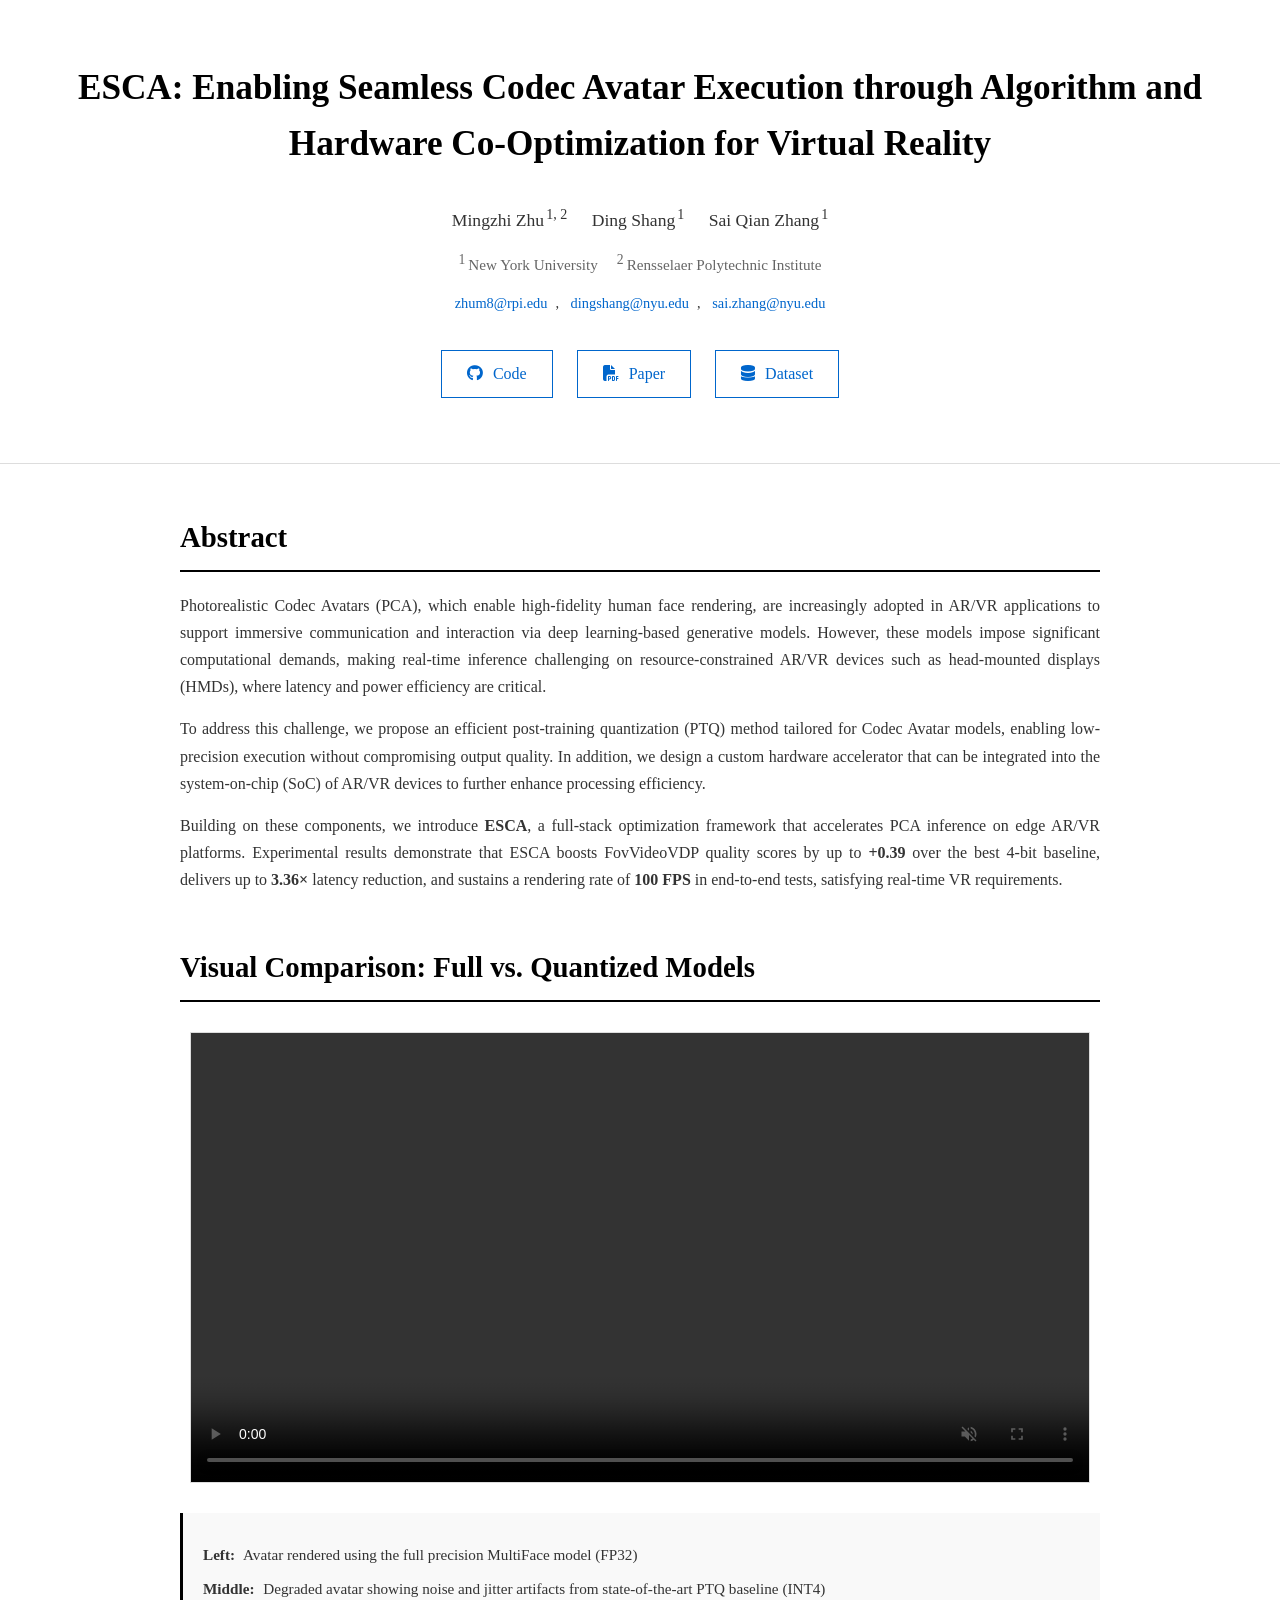
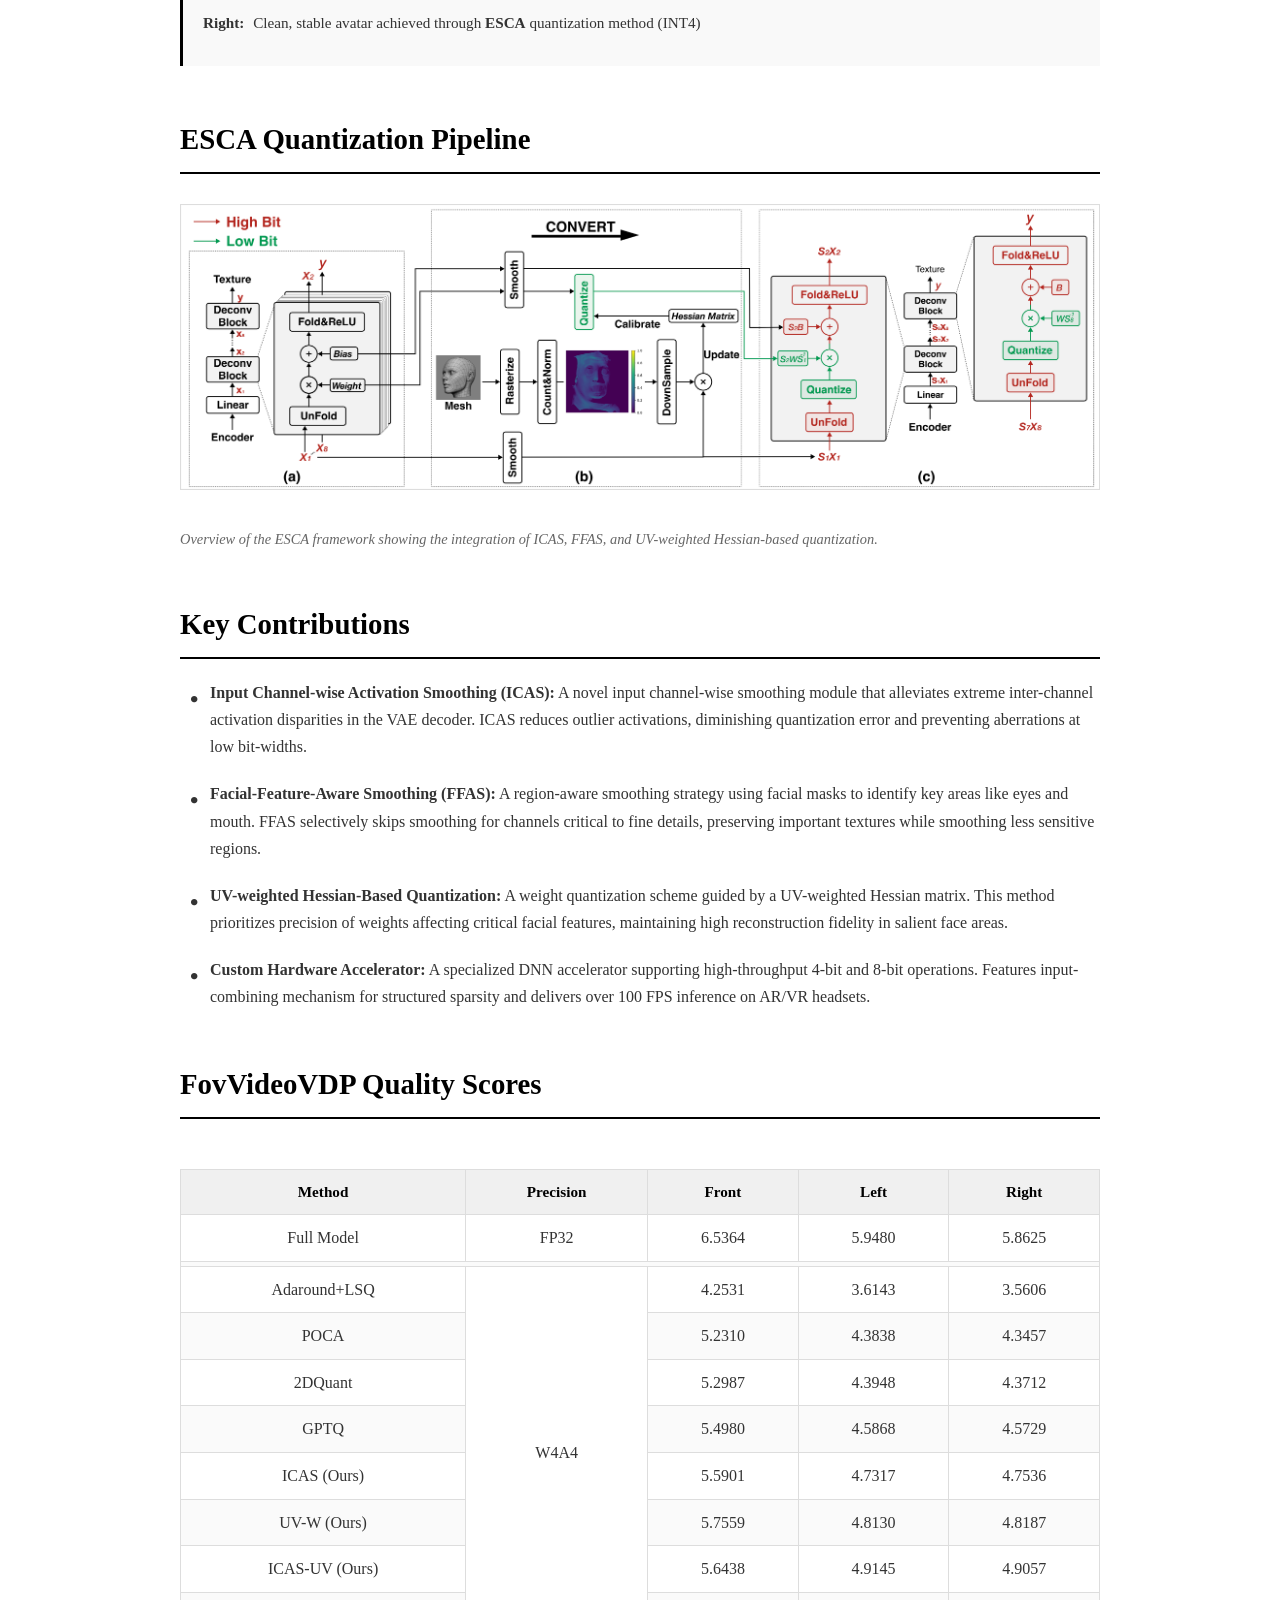
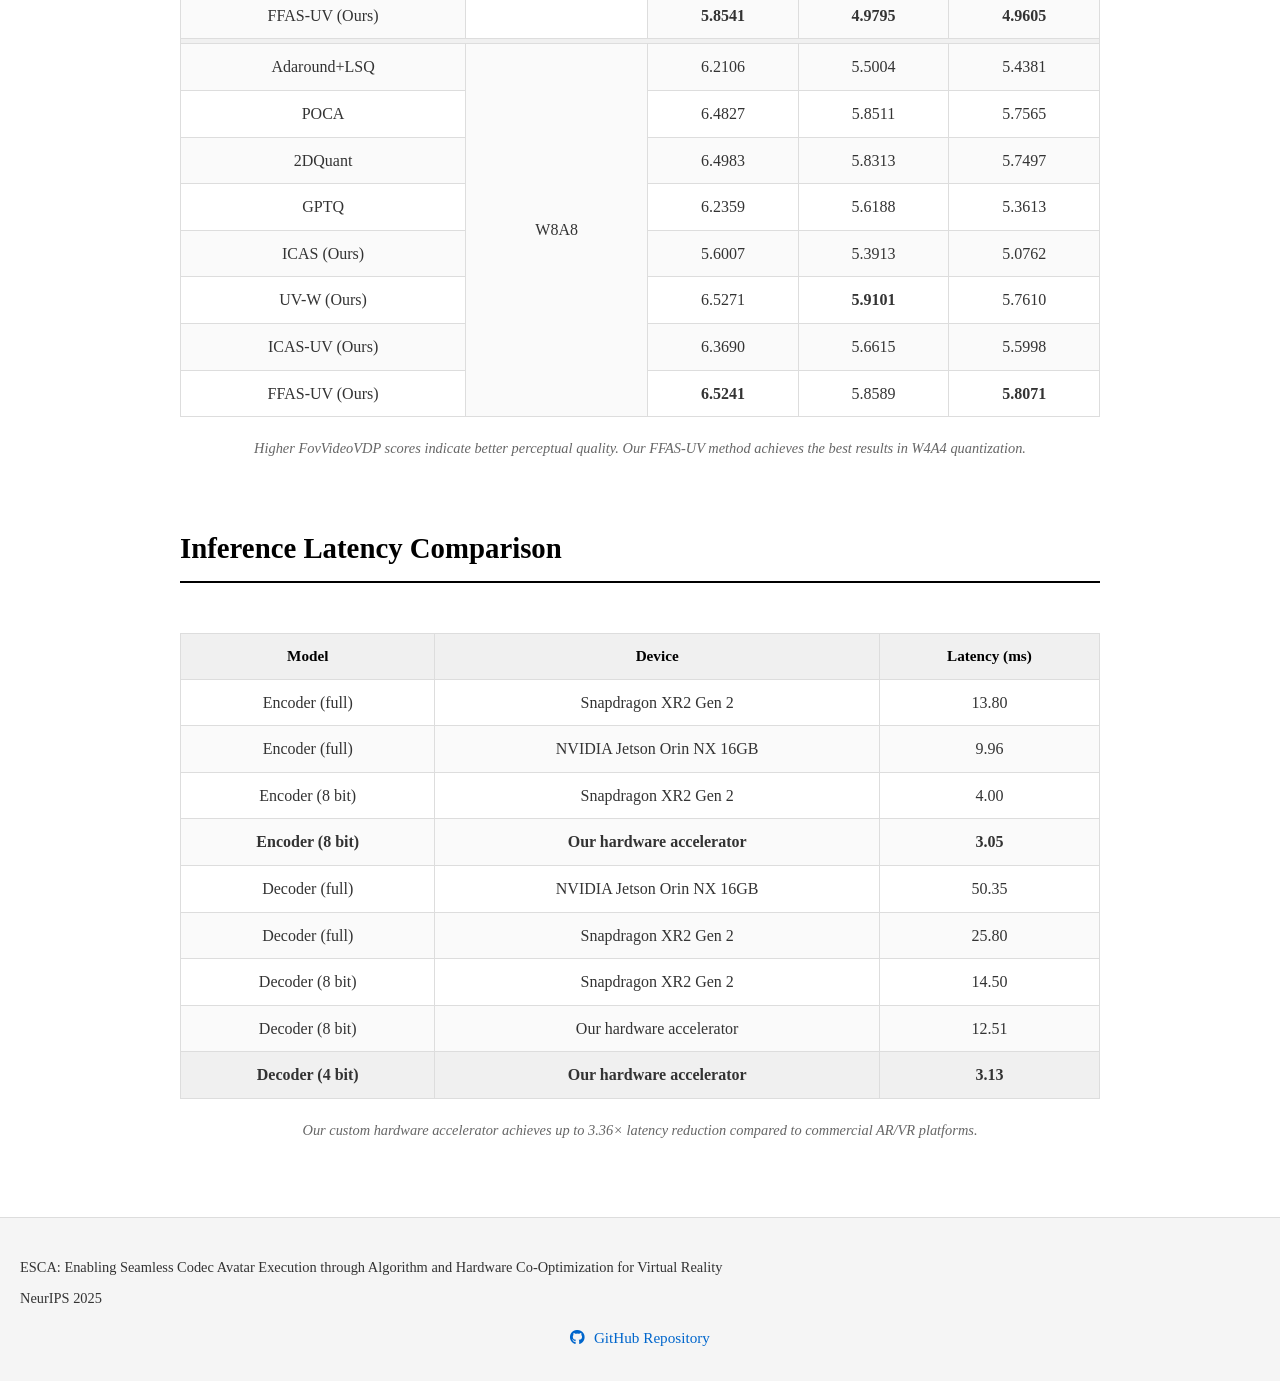
<file: docs/index.html>
<!DOCTYPE html>
<html lang="en">
<head>
    <meta charset="UTF-8">
    <meta name="viewport" content="width=device-width, initial-scale=1.0">
    <title>ESCA: Enabling Seamless Codec Avatar Execution</title>
    <link rel="stylesheet" href="style.css">
    <link rel="stylesheet" href="https://cdnjs.cloudflare.com/ajax/libs/font-awesome/6.4.0/css/all.min.css">
</head>
<body>
    <!-- Header Section -->
    <div class="header">
        <h1>ESCA: Enabling Seamless Codec Avatar Execution through Algorithm and Hardware Co-Optimization for Virtual Reality</h1>
        <div class="authors">
            <p class="author-names">
                <span class="author">Mingzhi Zhu<sup>1, 2</sup></span>
                <span class="author">Ding Shang<sup>1</sup></span>
                <span class="author">Sai Qian Zhang<sup>1</sup></span>
            </p>
            <p class="affiliations">
                <sup>1</sup>New York University &nbsp;&nbsp;&nbsp; <sup>2</sup>Rensselaer Polytechnic Institute
            </p>
            <p class="emails">
                <a href="mailto:zhum8@rpi.edu">zhum8@rpi.edu</a>, 
                <a href="mailto:dingshang@nyu.edu">dingshang@nyu.edu</a>, 
                <a href="mailto:sai.zhang@nyu.edu">sai.zhang@nyu.edu</a>
            </p>
        </div>
        <div class="links">
            <a href="https://github.com/zmzfpc/ESCA" class="btn"><i class="fab fa-github"></i> Code</a>
            <a href="#" class="btn"><i class="fas fa-file-pdf"></i> Paper</a>
            <a href="https://github.com/facebookresearch/multiface/tree/main" class="btn"><i class="fas fa-database"></i> Dataset</a>
        </div>
    </div>

    <!-- Abstract Section -->
    <div class="section">
        <h2>Abstract</h2>
        <div class="abstract">
            <p>Photorealistic Codec Avatars (PCA), which enable high-fidelity human face rendering, are increasingly adopted in AR/VR applications to support immersive communication and interaction via deep learning-based generative models. However, these models impose significant computational demands, making real-time inference challenging on resource-constrained AR/VR devices such as head-mounted displays (HMDs), where latency and power efficiency are critical.</p>
            <p>To address this challenge, we propose an efficient post-training quantization (PTQ) method tailored for Codec Avatar models, enabling low-precision execution without compromising output quality. In addition, we design a custom hardware accelerator that can be integrated into the system-on-chip (SoC) of AR/VR devices to further enhance processing efficiency.</p>
            <p>Building on these components, we introduce <strong>ESCA</strong>, a full-stack optimization framework that accelerates PCA inference on edge AR/VR platforms. Experimental results demonstrate that ESCA boosts FovVideoVDP quality scores by up to <span class="highlight">+0.39</span> over the best 4-bit baseline, delivers up to <span class="highlight">3.36×</span> latency reduction, and sustains a rendering rate of <span class="highlight">100 FPS</span> in end-to-end tests, satisfying real-time VR requirements.</p>
        </div>
    </div>

    <!-- Video Comparison Section -->
    <div class="section">
        <h2>Visual Comparison: Full vs. Quantized Models</h2>
        <div class="video-container">
            <video controls autoplay muted loop>
                <source src="assets/esca_w4a4.mp4" type="video/mp4">
                Your browser does not support the video tag.
            </video>
        </div>
        <div class="caption-box">
            <div class="caption-item">
                <span class="label">Left:</span> Avatar rendered using the full precision MultiFace model (FP32)
            </div>
            <div class="caption-item">
                <span class="label">Middle:</span> Degraded avatar showing noise and jitter artifacts from state-of-the-art PTQ baseline (INT4)
            </div>
            <div class="caption-item">
                <span class="label">Right:</span> Clean, stable avatar achieved through <strong>ESCA</strong> quantization method (INT4)
            </div>
        </div>
    </div>

    <!-- Pipeline Section -->
    <div class="section">
        <h2>ESCA Quantization Pipeline</h2>
        <div class="image-container">
            <img src="assets/pipeline.png" alt="ESCA Quantization Pipeline">
        </div>
        <p class="image-caption">Overview of the ESCA framework showing the integration of ICAS, FFAS, and UV-weighted Hessian-based quantization.</p>
    </div>

    <!-- Contributions Section -->
    <div class="section">
        <h2>Key Contributions</h2>
        <ul class="contributions-list">
            <li><strong>Input Channel-wise Activation Smoothing (ICAS):</strong> A novel input channel-wise smoothing module that alleviates extreme inter-channel activation disparities in the VAE decoder. ICAS reduces outlier activations, diminishing quantization error and preventing aberrations at low bit-widths.</li>
            
            <li><strong>Facial-Feature-Aware Smoothing (FFAS):</strong> A region-aware smoothing strategy using facial masks to identify key areas like eyes and mouth. FFAS selectively skips smoothing for channels critical to fine details, preserving important textures while smoothing less sensitive regions.</li>
            
            <li><strong>UV-weighted Hessian-Based Quantization:</strong> A weight quantization scheme guided by a UV-weighted Hessian matrix. This method prioritizes precision of weights affecting critical facial features, maintaining high reconstruction fidelity in salient face areas.</li>
            
            <li><strong>Custom Hardware Accelerator:</strong> A specialized DNN accelerator supporting high-throughput 4-bit and 8-bit operations. Features input-combining mechanism for structured sparsity and delivers over 100 FPS inference on AR/VR headsets.</li>
        </ul>
    </div>

    <!-- Results Section -->
    <div class="section">
        <h2>FovVideoVDP Quality Scores</h2>
        <div class="table-container">
            <table class="results-table">
            <thead>
                <tr>
                    <th>Method</th>
                    <th>Precision</th>
                    <th>Front</th>
                    <th>Left</th>
                    <th>Right</th>
                </tr>
            </thead>
            <tbody>
                <tr>
                    <td>Full Model</td>
                    <td rowspan="1">FP32</td>
                    <td>6.5364</td>
                    <td>5.9480</td>
                    <td>5.8625</td>
                </tr>
                <tr class="section-sep"><td colspan="5"></td></tr>
                <tr>
                    <td>Adaround+LSQ</td>
                    <td rowspan="8">W4A4</td>
                    <td>4.2531</td>
                    <td>3.6143</td>
                    <td>3.5606</td>
                </tr>
                <tr><td>POCA</td><td>5.2310</td><td>4.3838</td><td>4.3457</td></tr>
                <tr><td>2DQuant</td><td>5.2987</td><td>4.3948</td><td>4.3712</td></tr>
                <tr><td>GPTQ</td><td>5.4980</td><td>4.5868</td><td>4.5729</td></tr>
                <tr><td>ICAS (Ours)</td><td>5.5901</td><td>4.7317</td><td>4.7536</td></tr>
                <tr><td>UV-W (Ours)</td><td>5.7559</td><td>4.8130</td><td>4.8187</td></tr>
                <tr><td>ICAS-UV (Ours)</td><td>5.6438</td><td>4.9145</td><td>4.9057</td></tr>
                <tr><td>FFAS-UV (Ours)</td><td><strong>5.8541</strong></td><td><strong>4.9795</strong></td><td><strong>4.9605</strong></td></tr>
                <tr class="section-sep"><td colspan="5"></td></tr>
                <tr>
                    <td>Adaround+LSQ</td>
                    <td rowspan="8">W8A8</td>
                    <td>6.2106</td>
                    <td>5.5004</td>
                    <td>5.4381</td>
                </tr>
                <tr><td>POCA</td><td>6.4827</td><td>5.8511</td><td>5.7565</td></tr>
                <tr><td>2DQuant</td><td>6.4983</td><td>5.8313</td><td>5.7497</td></tr>
                <tr><td>GPTQ</td><td>6.2359</td><td>5.6188</td><td>5.3613</td></tr>
                <tr><td>ICAS (Ours)</td><td>5.6007</td><td>5.3913</td><td>5.0762</td></tr>
                <tr><td>UV-W (Ours)</td><td>6.5271</td><td><strong>5.9101</strong></td><td>5.7610</td></tr>
                <tr><td>ICAS-UV (Ours)</td><td>6.3690</td><td>5.6615</td><td>5.5998</td></tr>
                <tr><td>FFAS-UV (Ours)</td><td><strong>6.5241</strong></td><td>5.8589</td><td><strong>5.8071</strong></td></tr>
            </tbody>
        </table>
        <p class="table-note">Higher FovVideoVDP scores indicate better perceptual quality. Our FFAS-UV method achieves the best results in W4A4 quantization.</p>
    </div>
    </div>

    <!-- Latency Results Section -->
    <div class="section">
        <h2>Inference Latency Comparison</h2>
        <div class="table-container">
            <table class="latency-table">
            <thead>
                <tr>
                    <th>Model</th>
                    <th>Device</th>
                    <th>Latency (ms)</th>
                </tr>
            </thead>
            <tbody>
                <tr>
                    <td>Encoder (full)</td>
                    <td>Snapdragon XR2 Gen 2</td>
                    <td>13.80</td>
                </tr>
                <tr>
                    <td>Encoder (full)</td>
                    <td>NVIDIA Jetson Orin NX 16GB</td>
                    <td>9.96</td>
                </tr>
                <tr>
                    <td>Encoder (8 bit)</td>
                    <td>Snapdragon XR2 Gen 2</td>
                    <td>4.00</td>
                </tr>
                <tr>
                    <td><strong>Encoder (8 bit)</strong></td>
                    <td><strong>Our hardware accelerator</strong></td>
                    <td><strong>3.05</strong></td>
                </tr>
                <tr>
                    <td>Decoder (full)</td>
                    <td>NVIDIA Jetson Orin NX 16GB</td>
                    <td>50.35</td>
                </tr>
                <tr>
                    <td>Decoder (full)</td>
                    <td>Snapdragon XR2 Gen 2</td>
                    <td>25.80</td>
                </tr>
                <tr>
                    <td>Decoder (8 bit)</td>
                    <td>Snapdragon XR2 Gen 2</td>
                    <td>14.50</td>
                </tr>
                <tr>
                    <td>Decoder (8 bit)</td>
                    <td>Our hardware accelerator</td>
                    <td>12.51</td>
                </tr>
                <tr class="highlight-row">
                    <td><strong>Decoder (4 bit)</strong></td>
                    <td><strong>Our hardware accelerator</strong></td>
                    <td><strong>3.13</strong></td>
                </tr>
            </tbody>
        </table>
        <p class="table-note">Our custom hardware accelerator achieves up to 3.36× latency reduction compared to commercial AR/VR platforms.</p>
    </div>
    </div>

    <!-- Footer -->
    <footer>
        <div class="footer-content">
            <p>ESCA: Enabling Seamless Codec Avatar Execution through Algorithm and Hardware Co-Optimization for Virtual Reality</p>
            <p>NeurIPS 2025</p>
            <div class="footer-links">
                <a href="https://github.com/zmzfpc/ESCA"><i class="fab fa-github"></i> GitHub Repository</a>
            </div>
        </div>
    </footer>
</body>
</html>
</file>
<file: docs/style.css>
/* Global Styles */
* {
    margin: 0;
    padding: 0;
    box-sizing: border-box;
}

body {
    font-family: 'Times New Roman', Times, serif;
    background: white;
    color: #333;
    line-height: 1.6;
    min-height: 100vh;
}

/* Header */
.header {
    background: white;
    color: #333;
    padding: 60px 20px;
    text-align: center;
    border-bottom: 1px solid #ddd;
}

.header h1 {
    font-size: 2.2em;
    margin-bottom: 30px;
    font-weight: 700;
    color: #000;
}

.authors {
    margin: 30px auto;
    text-align: center;
    max-width: 900px;
}

.author-names {
    font-size: 1.1em;
    margin: 15px auto;
    font-weight: 400;
    text-align: center;
}

.author {
    display: inline-block;
    margin: 0 10px;
    white-space: nowrap;
}

.author sup {
    font-size: 0.8em;
    margin-left: 2px;
}

.affiliations {
    font-size: 0.95em;
    margin: 10px auto;
    color: #666;
    text-align: center;
}

.affiliations sup {
    font-size: 0.9em;
    margin-right: 3px;
}

.emails {
    font-size: 0.9em;
    margin: 15px auto;
    text-align: center;
}

.emails a {
    color: #0066cc;
    text-decoration: none;
    margin: 0 8px;
}

.emails a:hover {
    text-decoration: underline;
}

.conference {
    text-align: center;
}

.conference p {
    font-size: 1.1em;
    margin: 20px auto;
    font-weight: 600;
    color: #000;
}

.links {
    margin-top: 30px;
    text-align: center;
}

.btn {
    display: inline-block;
    padding: 10px 25px;
    margin: 5px 10px;
    background: white;
    color: #0066cc;
    text-decoration: none;
    border: 1px solid #0066cc;
    font-weight: 500;
    transition: all 0.2s ease;
}

.btn:hover {
    background: #0066cc;
    color: white;
}

.btn i {
    margin-right: 6px;
}

/* Section */
.section {
    max-width: 1000px;
    margin: 50px auto;
    padding: 0 40px;
    background: white;
}

h2 {
    color: #000;
    font-size: 1.8em;
    margin-bottom: 20px;
    margin-top: 40px;
    font-weight: 700;
    border-bottom: 2px solid #000;
    padding-bottom: 10px;
}

h2 i {
    margin-right: 10px;
}

p {
    margin: 15px 0;
    text-align: justify;
}

/* Abstract */
.abstract {
    line-height: 1.7;
    font-size: 1em;
    color: #333;
}

.abstract p {
    margin-bottom: 15px;
}

.highlight {
    font-weight: 700;
}

/* Video Section */
.video-container {
    position: relative;
    width: 100%;
    max-width: 900px;
    margin: 30px auto;
    border: 1px solid #ddd;
}

.video-container video {
    width: 100%;
    height: auto;
    display: block;
}

.caption-box {
    background: #f9f9f9;
    padding: 20px;
    margin-top: 15px;
    border-left: 3px solid #000;
}

.caption-item {
    margin: 10px 0;
    font-size: 0.95em;
    line-height: 1.6;
}

.label {
    font-weight: 700;
    margin-right: 5px;
}

/* Image Container */
.image-container {
    text-align: center;
    margin: 30px 0;
}

.image-container img {
    max-width: 100%;
    height: auto;
    border: 1px solid #ddd;
}

.image-caption {
    margin-top: 15px;
    font-style: italic;
    color: #666;
    font-size: 0.9em;
}

/* Contributions List */
.contributions-list {
    margin: 20px 0;
    padding-left: 0;
}

.contributions-list li {
    margin: 20px 0;
    line-height: 1.7;
    list-style: none;
    position: relative;
    padding-left: 30px;
}

.contributions-list li:before {
    content: "•";
    position: absolute;
    left: 10px;
    font-size: 1.5em;
    font-weight: bold;
}

.contributions-list strong {
    font-weight: 700;
}

/* Tables */
.table-container {
    margin: 30px 0;
    overflow-x: auto;
}

table {
    width: 100%;
    border-collapse: collapse;
    margin: 20px 0;
    background: white;
    border: 1px solid #ddd;
}

th, td {
    padding: 10px 15px;
    text-align: center;
    border: 1px solid #ddd;
}

th {
    background: #f0f0f0;
    color: #000;
    font-weight: 600;
    font-size: 0.95em;
}

tr:nth-child(even) {
    background-color: #fafafa;
}

.highlight-row {
    background: #f0f0f0;
    font-weight: 600;
}

table strong {
    font-weight: 700;
}

.section-sep {
    height: 5px;
    background: #f0f0f0;
}

.section-sep td {
    border: none;
    padding: 0;
}

.table-note {
    text-align: center;
    font-style: italic;
    color: #666;
    margin-top: 15px;
    font-size: 0.9em;
}

/* Footer */
footer {
    background: #f5f5f5;
    color: #333;
    padding: 30px 20px;
    text-align: center;
    margin-top: 60px;
    border-top: 1px solid #ddd;
}

.footer-content p {
    margin: 8px 0;
    font-size: 0.9em;
}

.footer-links {
    margin-top: 15px;
}

.footer-links a {
    color: #0066cc;
    text-decoration: none;
    margin: 0 10px;
    font-size: 0.95em;
}

.footer-links a:hover {
    text-decoration: underline;
}

.footer-links i {
    margin-right: 5px;
}

/* Responsive Design */
@media (max-width: 768px) {
    .header h1 {
        font-size: 1.6em;
    }
    
    .author-names {
        font-size: 1em;
    }
    
    .author {
        display: block;
        margin: 8px 0;
    }
    
    .affiliations {
        font-size: 0.9em;
    }
    
    .emails a {
        display: block;
        margin: 8px 0;
    }
    
    .section {
        padding: 0 20px;
        margin: 30px 20px;
    }
    
    .btn {
        display: block;
        margin: 10px auto;
        max-width: 200px;
    }
    
    h2 {
        font-size: 1.4em;
    }
    
    table {
        font-size: 0.85em;
    }
    
    th, td {
        padding: 8px 5px;
    }
}

@media (max-width: 480px) {
    .header h1 {
        font-size: 1.3em;
    }
    
    .header {
        padding: 40px 15px;
    }
    
    table {
        font-size: 0.75em;
    }
    
    th, td {
        padding: 6px 3px;
    }
}
</file>
